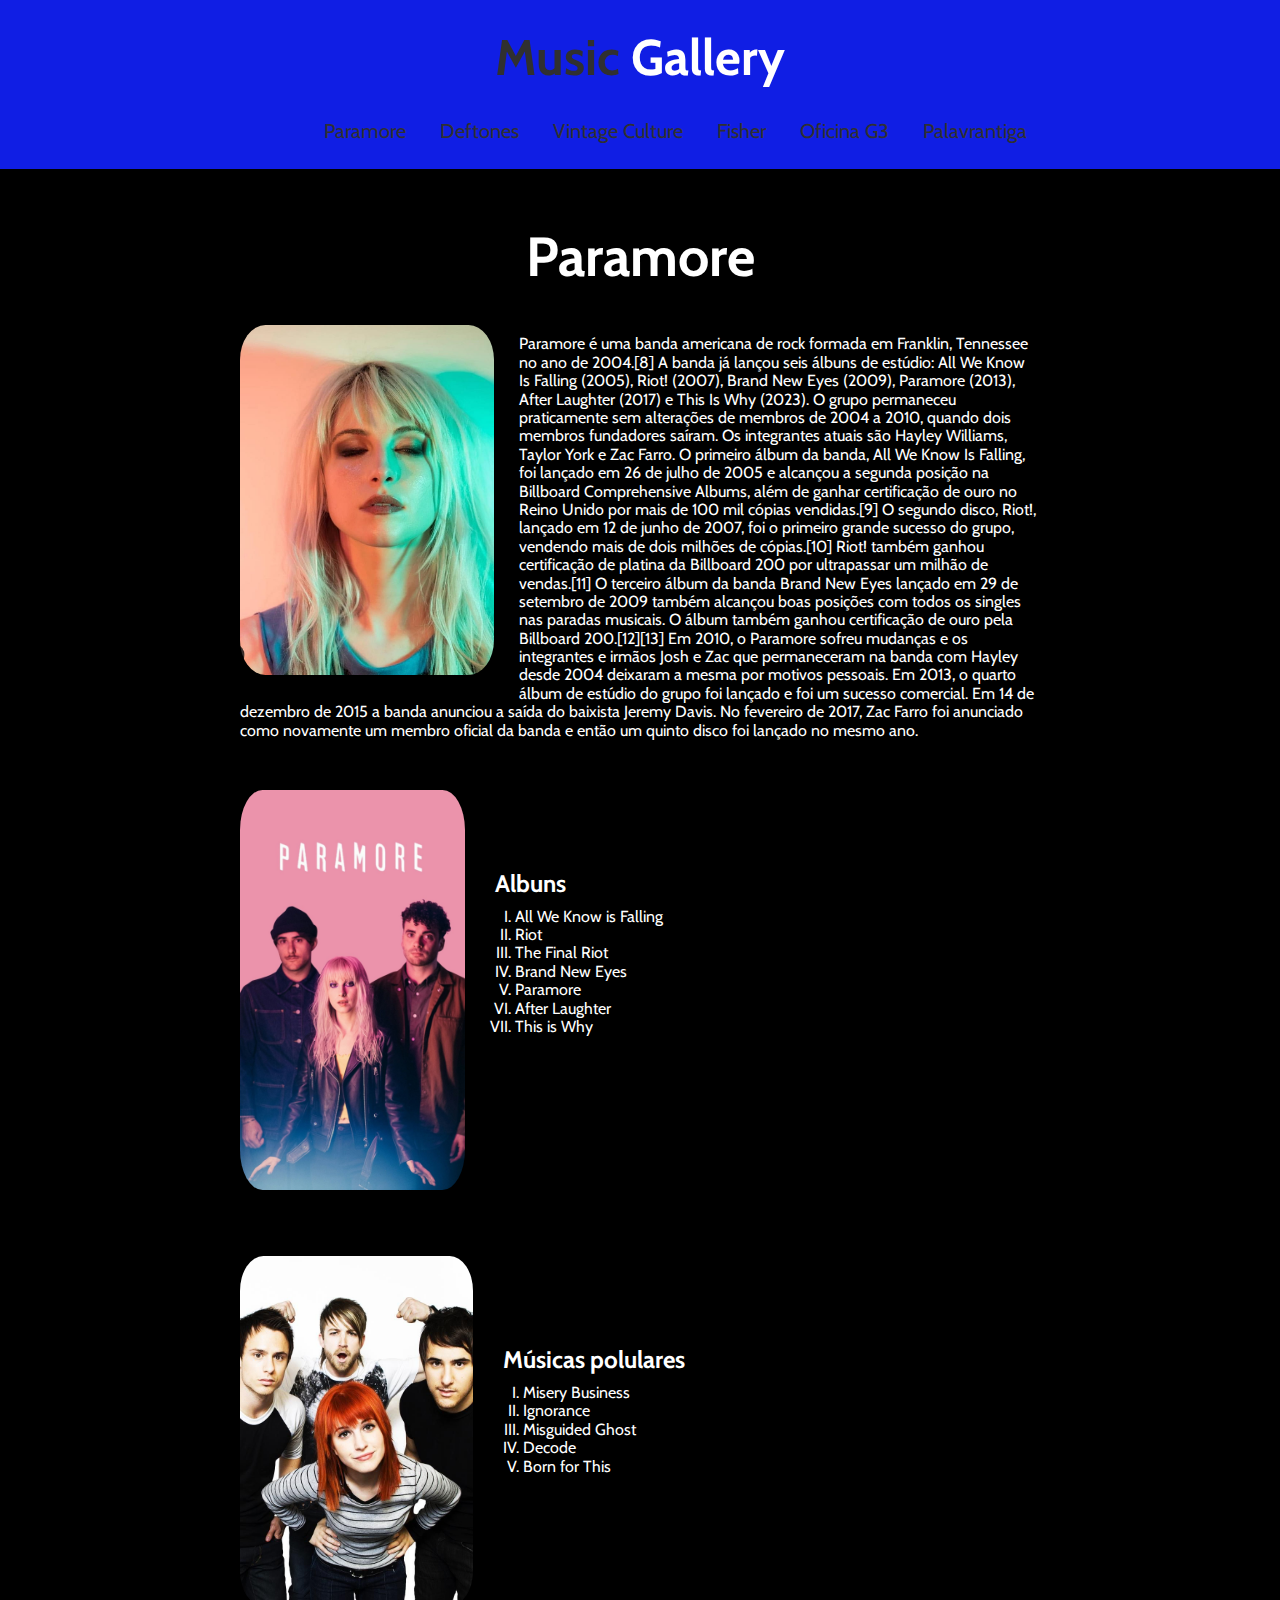
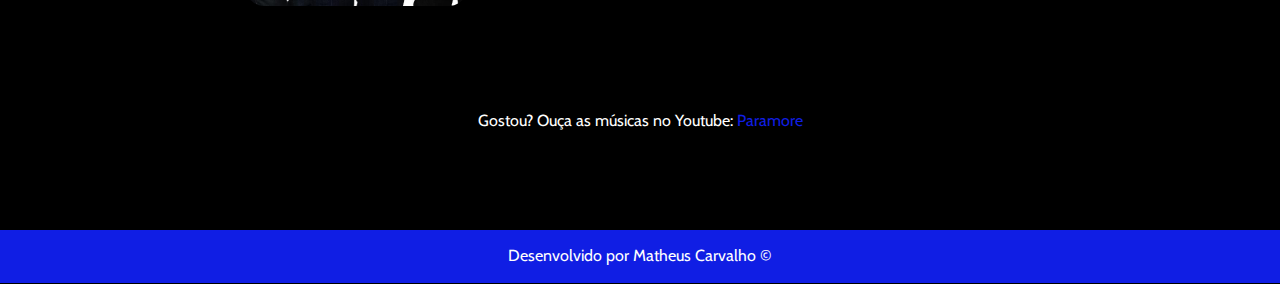
<file: index.html>
<!DOCTYPE html>
<html lang="pt-br">
<head>
    <meta charset="UTF-8">
    <meta http-equiv="X-UA-Compatible" content="IE=edge">
    <meta name="viewport" content="width=device-width, initial-scale=1.0">
    <title>Ultimate music</title>

    <link rel="stylesheet" href="/Css/estilo.css">
    <link rel="stylesheet" href="/Css/normalize.css">
</head>
<body>

    <header>

        <div class="cabecalho">
            <h1 id="logo">Music <span>Gallery</span></h1>

            <nav>
                <ul class="menu-bandas">
                    <li><a href="index.html">Paramore</a></li>
                    <li><a href="deftones.html">Deftones</a></li>
                    <li><a href="vintage.html">Vintage Culture</a></li>
                    <li><a href="fisher.html">Fisher</a></li>
                    <li><a href="oficina.html">Oficina G3</a></li>
                    <li><a href="palavrantiga.html">Palavrantiga</a></li>
                </ul>
            </nav>
        </div>

    </header>

    <main>

        

        <div class="informacao-banda">

            <section> 
                    <h1 class="titulo-banda">Paramore</h1>

                    <img class="apresentacao-paramore" src="Fotos/paramore_03.jpg" alt="fotoParamore">
            
                    <p class="texto-paramore">Paramore é uma banda americana de rock formada em Franklin, Tennessee no ano de 2004.[8] A banda já lançou seis álbuns de estúdio: All We Know Is Falling (2005), Riot! (2007), Brand New Eyes (2009), Paramore (2013), After Laughter (2017) e This Is Why (2023). O grupo permaneceu praticamente sem alterações de membros de 2004 a 2010, quando dois membros fundadores saíram. Os integrantes atuais são Hayley Williams, Taylor York e Zac Farro.
        
                    O primeiro álbum da banda, All We Know Is Falling, foi lançado em 26 de julho de 2005 e alcançou a segunda posição na Billboard Comprehensive Albums, além de ganhar certificação de ouro no Reino Unido por mais de 100 mil cópias vendidas.[9] O segundo disco, Riot!, lançado em 12 de junho de 2007, foi o primeiro grande sucesso do grupo, vendendo mais de dois milhões de cópias.[10] Riot! também ganhou certificação de platina da Billboard 200 por ultrapassar um milhão de vendas.[11]
                    
                    O terceiro álbum da banda Brand New Eyes lançado em 29 de setembro de 2009 também alcançou boas posições com todos os singles nas paradas musicais. O álbum também ganhou certificação de ouro pela Billboard 200.[12][13] Em 2010, o Paramore sofreu mudanças e os integrantes e irmãos Josh e Zac que permaneceram na banda com Hayley desde 2004 deixaram a mesma por motivos pessoais. Em 2013, o quarto álbum de estúdio do grupo foi lançado e foi um sucesso comercial. Em 14 de dezembro de 2015 a banda anunciou a saída do baixista Jeremy Davis. No fevereiro de 2017, Zac Farro foi anunciado como novamente um membro oficial da banda e então um quinto disco foi lançado no mesmo ano.</p>
            </section>

            <section class="album-paramore-section">

                    <img class="album-paramore-img" src="Fotos/paramore_01.jpg" alt="fotoParamore">

                    <h2 class="titulo-album-paramore">Albuns</h2>

                    <ul class="album-paramore-li">
                        <li>All We Know is Falling</li>
                        <li>Riot</li>
                        <li>The Final Riot</li>
                        <li>Brand New Eyes</li>
                        <li>Paramore</li>
                        <li>After Laughter</li>
                        <li>This is Why</li>
                    </ul>
            </section>

            <section class="musica-paramore-section">

                    <img class="musica-paramore-img" src="Fotos/paramore_02.jpg" alt="fotoParamore">

                    <h2 class="titulo-musica-paramore">Músicas polulares</h2>

                    <ul>
                        <li>Misery Business</li>
                        <li>Ignorance</li>
                        <li>Misguided Ghost</li>
                        <li>Decode</li>
                        <li>Born for This</li>
                    </ul>
            </section>

        </div>

        <p class="link-paramore">Gostou? Ouça as músicas no Youtube: <a href="https://www.youtube.com/@paramore" target="_blank">Paramore</a></p>

    </main>

    <footer>
        <p>Desenvolvido por Matheus Carvalho &copy;</p>
    </footer>


    
</body>
</html>
</file>
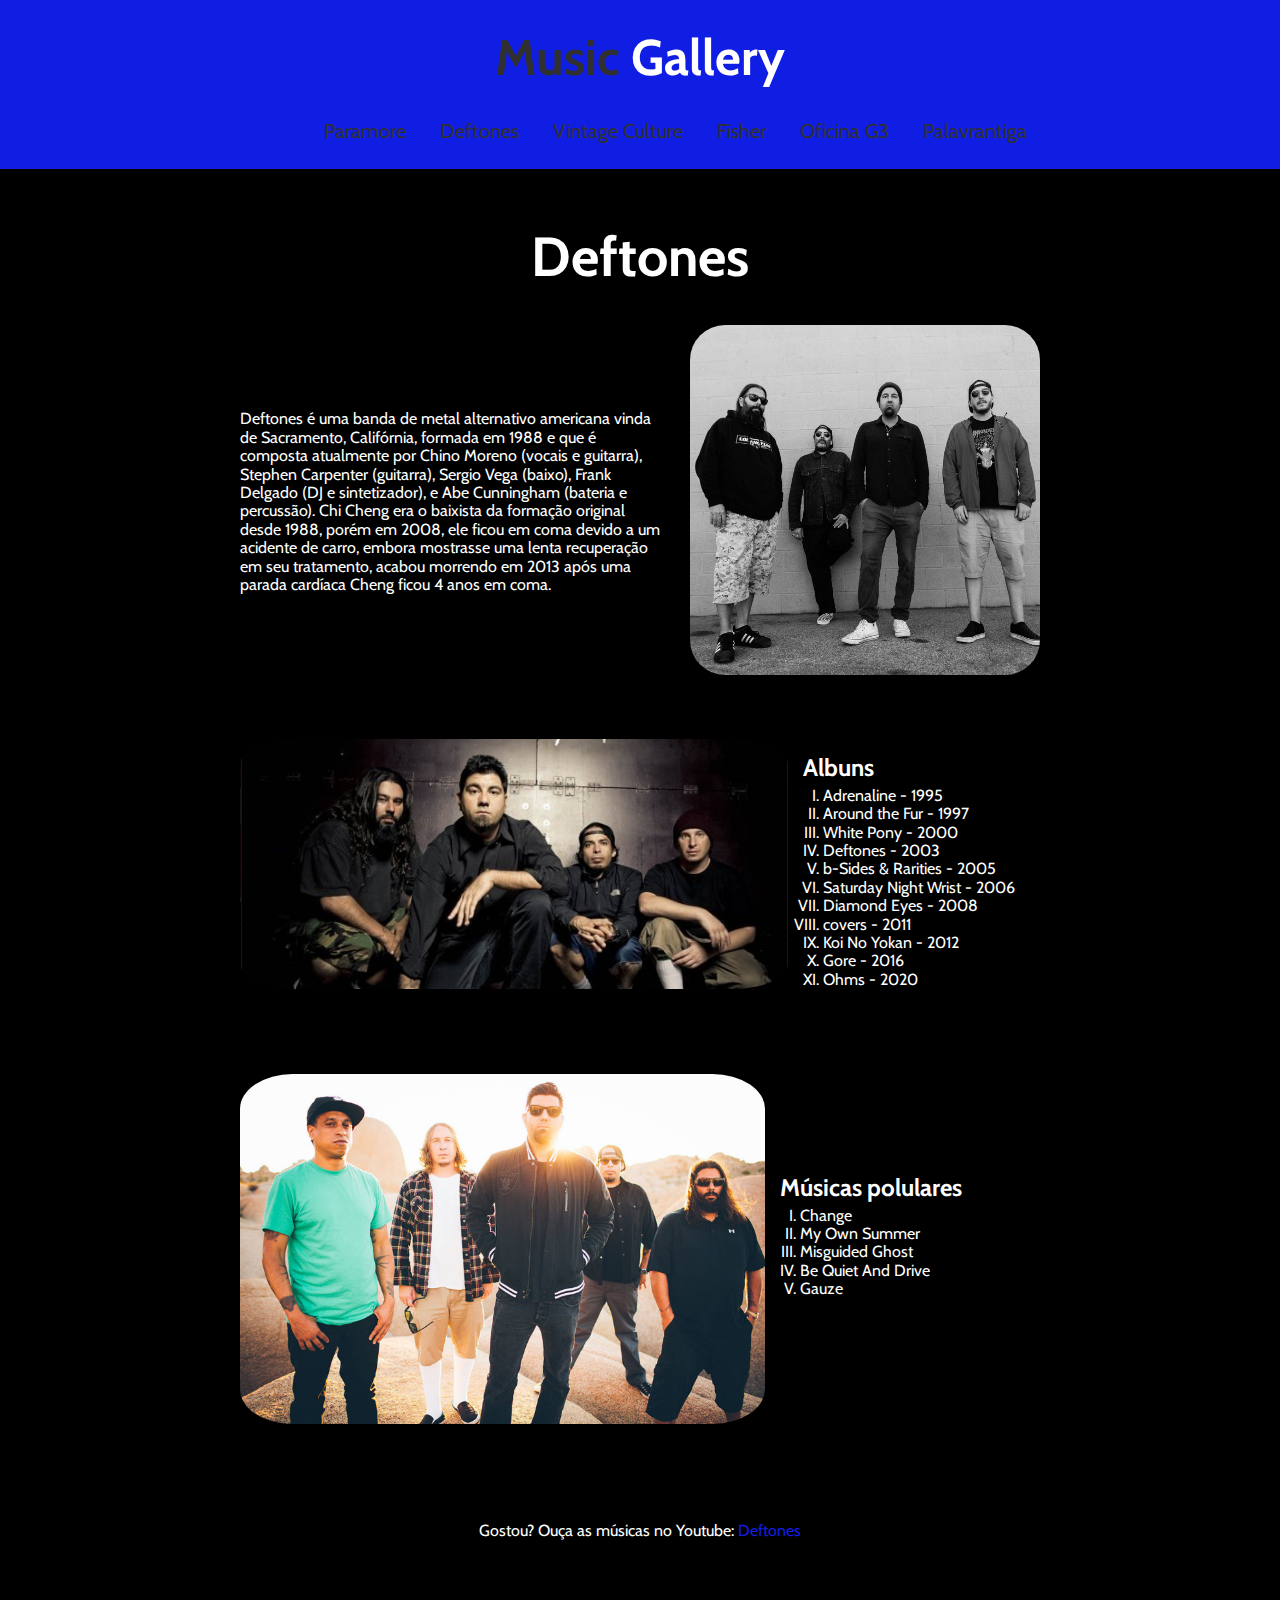
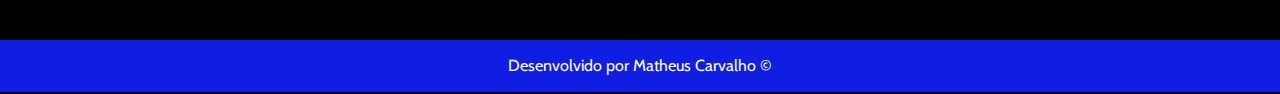
<file: deftones.html>
<!DOCTYPE html>
<html lang="pt-br">
<head>
    <meta charset="UTF-8">
    <meta http-equiv="X-UA-Compatible" content="IE=edge">
    <meta name="viewport" content="width=device-width, initial-scale=1.0">
    <title>Ultimate music</title>

    <link rel="stylesheet" href="/Css/estilo.css">
    <link rel="stylesheet" href="/Css/normalize.css">
</head>
<body>

    <header>

        <div class="cabecalho">
            <h1 id="logo">Music <span>Gallery</span></h1>

            <nav>
                <ul class="menu-bandas">
                    <li><a href="index.html">Paramore</a></li>
                    <li><a href="">Deftones</a></li>
                    <li><a href="vintage.html">Vintage Culture</a></li>
                    <li><a href="fisher.html">Fisher</a></li>
                    <li><a href="oficina.html">Oficina G3</a></li>
                    <li><a href="palavrantiga.html">Palavrantiga</a></li>
                </ul>
            </nav>
        </div>

    </header>

    <main>

        

        <div class="informacao-banda">

            <section> 
                    <h1 class="titulo-banda">Deftones</h1>

                    <img class="apresentacao-deftones" src="Fotos/deftones_01.jpg" alt="fotoDeftones">
            
                    <p class="texto-deftones">Deftones é uma banda de metal alternativo americana vinda de Sacramento, Califórnia, formada em 1988 e que é composta atualmente por Chino Moreno (vocais e guitarra), Stephen Carpenter (guitarra), Sergio Vega (baixo), Frank Delgado (DJ e sintetizador), e Abe Cunningham (bateria e percussão). Chi Cheng era o baixista da formação original desde 1988, porém em 2008, ele ficou em coma devido a um acidente de carro, embora mostrasse uma lenta recuperação em seu tratamento, acabou morrendo em 2013 após uma parada cardíaca Cheng ficou 4 anos em coma.</p>
            </section>

            <section class="album-deftones-section">

                    <img class="album-deftones-img" src="Fotos/deftones_03.png" alt="fotoDeftones">

                    <h2 class="titulo-album-deftones">Albuns</h2>

                    <ul class="album-deftones-li">
                        <li>Adrenaline - 1995</li>
                        <li>Around the Fur - 1997</li>
                        <li>White Pony - 2000</li>
                        <li>Deftones - 2003</li>
                        <li>b-Sides & Rarities - 2005</li>
                        <li>Saturday Night Wrist - 2006</li>
                        <li>Diamond Eyes - 2008</li>
                        <li>covers - 2011</li>
                        <li>Koi No Yokan - 2012</li>
                        <li>Gore - 2016</li>
                        <li>Ohms - 2020</li>
                    </ul>
            </section>

            <section class="musica-deftones-section">

                    <img class="musica-deftones-img" src="Fotos/deftones_02.jpg" alt="fotoDeftones">

                    <h2 class="titulo-musica-deftones">Músicas polulares</h2>

                    <ul>
                        <li>Change</li>
                        <li>My Own Summer</li>
                        <li>Misguided Ghost</li>
                        <li>Be Quiet And Drive</li>
                        <li>Gauze</li>
                    </ul>
            </section>

        </div>

        <p class="link-deftones">Gostou? Ouça as músicas no Youtube: <a href="https://www.youtube.com/channel/UCQDsiRE--IQe5ycCLeetIxQ" target="_blank">Deftones</a></p>

    </main>

    <footer>
        <p>Desenvolvido por Matheus Carvalho &copy;</p>
    </footer>


    
</body>
</html>
</file>
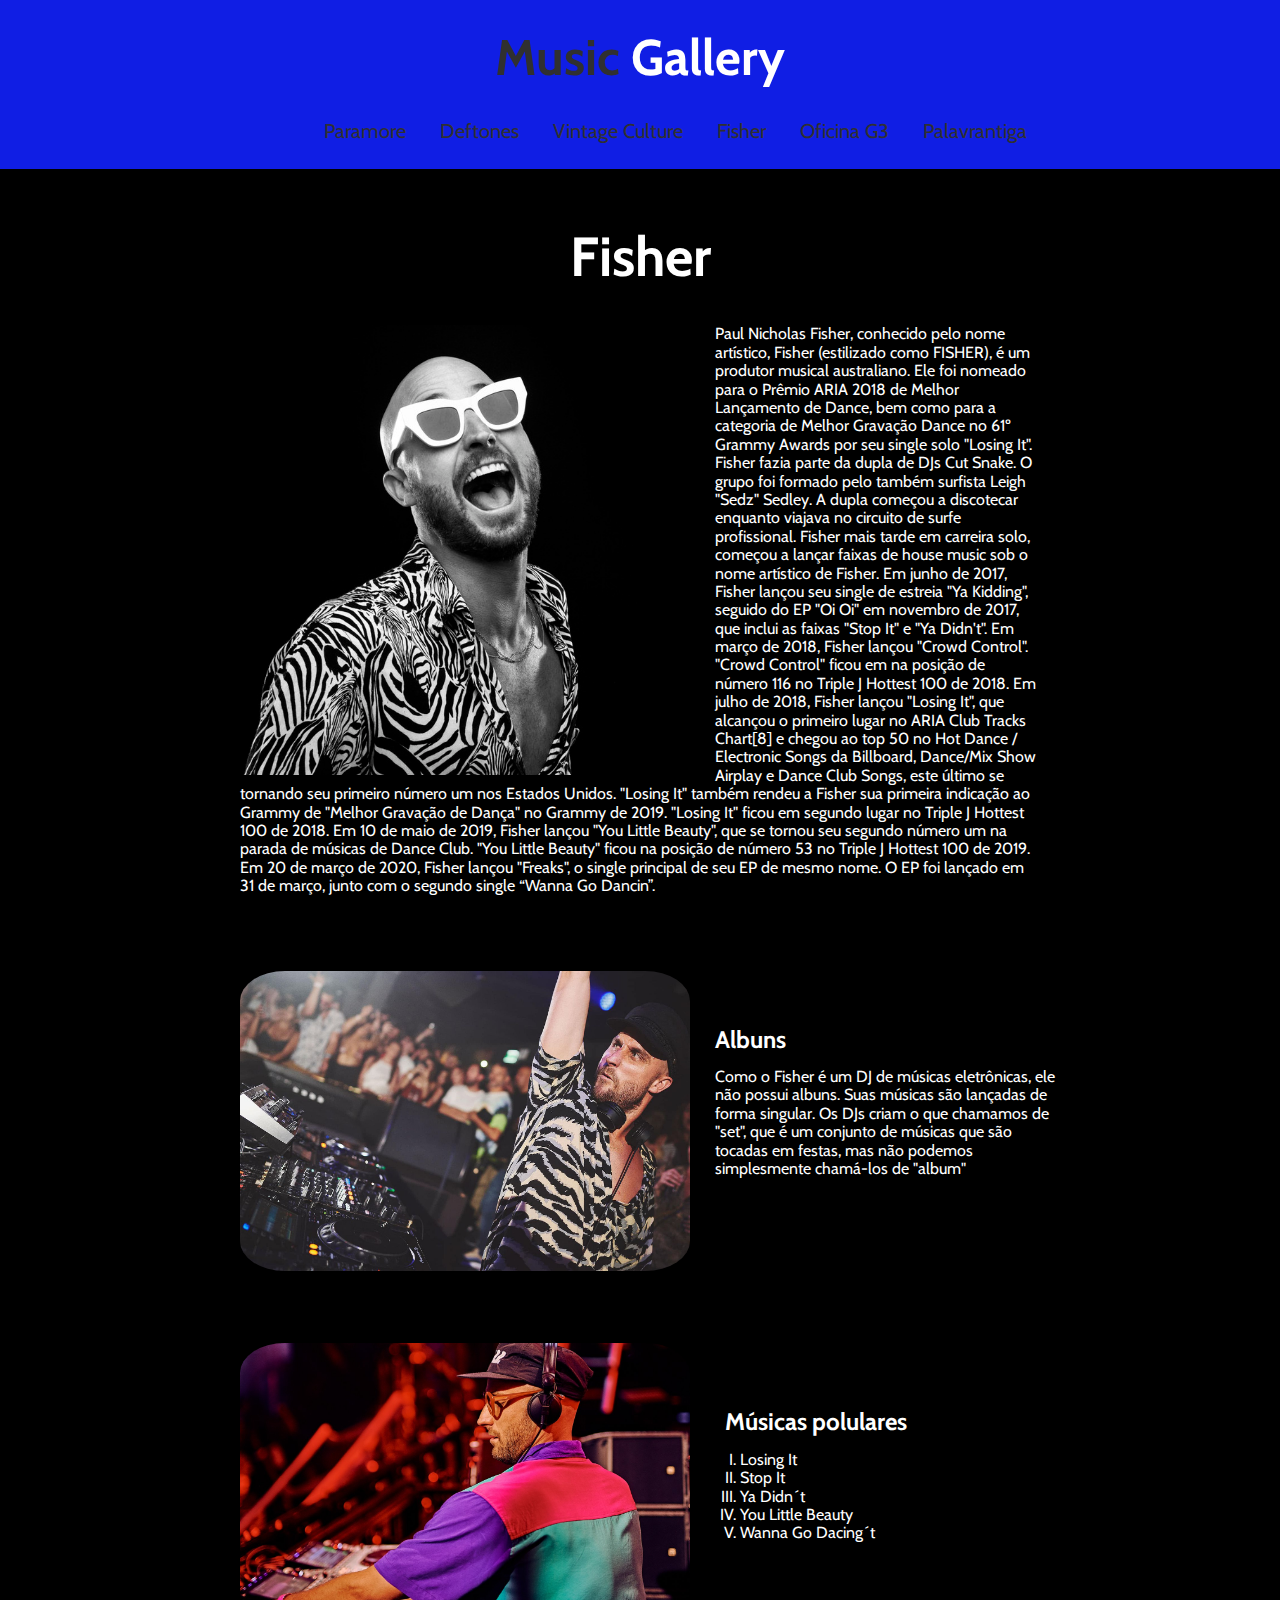
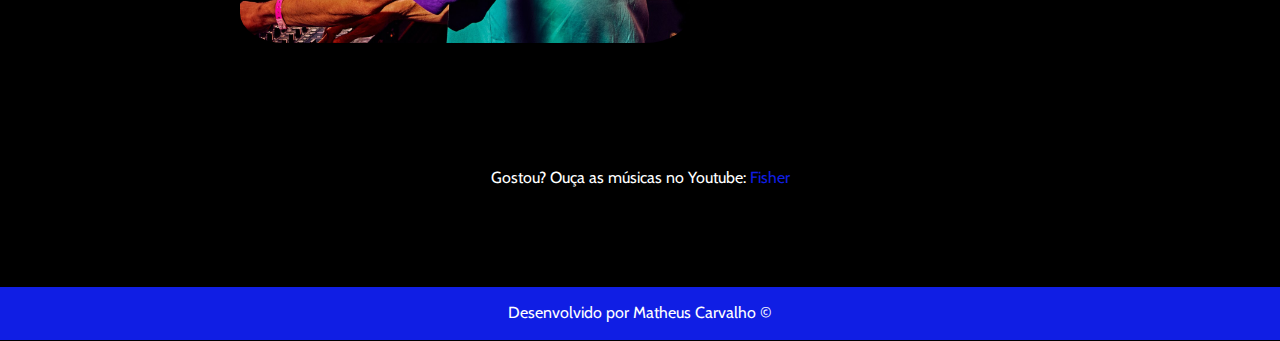
<file: fisher.html>
<!DOCTYPE html>
<html lang="pt-br">
<head>
    <meta charset="UTF-8">
    <meta http-equiv="X-UA-Compatible" content="IE=edge">
    <meta name="viewport" content="width=device-width, initial-scale=1.0">
    <title>Ultimate music</title>

    <link rel="stylesheet" href="/Css/estilo.css">
    <link rel="stylesheet" href="/Css/normalize.css">
</head>
<body>

    <header>

        <div class="cabecalho">
            <h1 id="logo">Music <span>Gallery</span></h1>

            <nav>
                <ul class="menu-bandas">
                    <li><a href="index.html">Paramore</a></li>
                    <li><a href="deftones.html">Deftones</a></li>
                    <li><a href="vintage.html">Vintage Culture</a></li>
                    <li><a href="">Fisher</a></li>
                    <li><a href="oficina.html">Oficina G3</a></li>
                    <li><a href="palavrantiga.html">Palavrantiga</a></li>
                </ul>
            </nav>
        </div>

    </header>

    <main>

        

        <div class="informacao-banda">

            <section> 
                    <h1 class="titulo-banda">Fisher</h1>

                    <img class="apresentacao-fisher" src="Fotos/fisher_02.jpg" alt="fotoFisher">
            
                    <p class="texto-fisher">Paul Nicholas Fisher, conhecido pelo nome artístico, Fisher (estilizado como FISHER), é um produtor musical australiano. Ele foi nomeado para o Prêmio ARIA 2018 de Melhor Lançamento de Dance, bem como para a categoria de Melhor Gravação Dance no 61º Grammy Awards por seu single solo "Losing It".
                    
                    Fisher fazia parte da dupla de DJs Cut Snake. O grupo foi formado pelo também surfista Leigh "Sedz" Sedley. A dupla começou a discotecar enquanto viajava no circuito de surfe profissional.

                    Fisher mais tarde em carreira solo, começou a lançar faixas de house music sob o nome artístico de Fisher. Em junho de 2017, Fisher lançou seu single de estreia "Ya Kidding", seguido do EP "Oi Oi" em novembro de 2017, que inclui as faixas "Stop It" e "Ya Didn't".

                    Em março de 2018, Fisher lançou "Crowd Control". "Crowd Control" ficou em na posição de número 116 no Triple J Hottest 100 de 2018.

                    Em julho de 2018, Fisher lançou "Losing It", que alcançou o primeiro lugar no ARIA Club Tracks Chart[8] e chegou ao top 50 no Hot Dance / Electronic Songs da Billboard, Dance/Mix Show Airplay e Dance Club Songs, este último se tornando seu primeiro número um nos Estados Unidos. "Losing It" também rendeu a Fisher sua primeira indicação ao Grammy de "Melhor Gravação de Dança" no Grammy de 2019. "Losing It" ficou em segundo lugar no Triple J Hottest 100 de 2018.

                    Em 10 de maio de 2019, Fisher lançou "You Little Beauty", que se tornou seu segundo número um na parada de músicas de Dance Club. "You Little Beauty" ficou na posição de número 53 no Triple J Hottest 100 de 2019.

                    Em 20 de março de 2020, Fisher lançou "Freaks", o single principal de seu EP de mesmo nome. O EP foi lançado em 31 de março, junto com o segundo single “Wanna Go Dancin”.
                    </p>
            </section>

            <section class="album-fisher-section">

                    <img class="album-fisher-img" src="Fotos/fisher_01.jpg" alt="fotoFisher">

                    <h2 class="titulo-album-fisher">Albuns</h2>

                    <p class="texto-album-fisher">Como o Fisher é um DJ de músicas eletrônicas, ele não possui albuns. Suas músicas são lançadas de forma singular. Os DJs criam o que chamamos de "set", que é um conjunto de músicas que são tocadas em festas, mas não podemos simplesmente chamá-los de "album"</p>
            </section>

            <section class="musica-fisher-section">

                    <img class="musica-fisher-img" src="Fotos/fisher_03.jpg" alt="fotoFisher">

                    <h2 class="titulo-musica-fisher">Músicas polulares</h2>

                    <ul>
                        <li>Losing It</li>
                        <li>Stop It</li>
                        <li>Ya Didn´t</li>
                        <li>You Little Beauty</li>
                        <li>Wanna Go Dacing´t</li>
                    </ul>
            </section>

        </div>

        <p class="link-fisher">Gostou? Ouça as músicas no Youtube: <a href="https://www.youtube.com/channel/UCnr1-8gbgQ7YFd8twlBDhhg" target="_blank">Fisher</a></p>

    </main>

    <footer>
        <p>Desenvolvido por Matheus Carvalho &copy;</p>
    </footer>


    
</body>
</html>
</file>
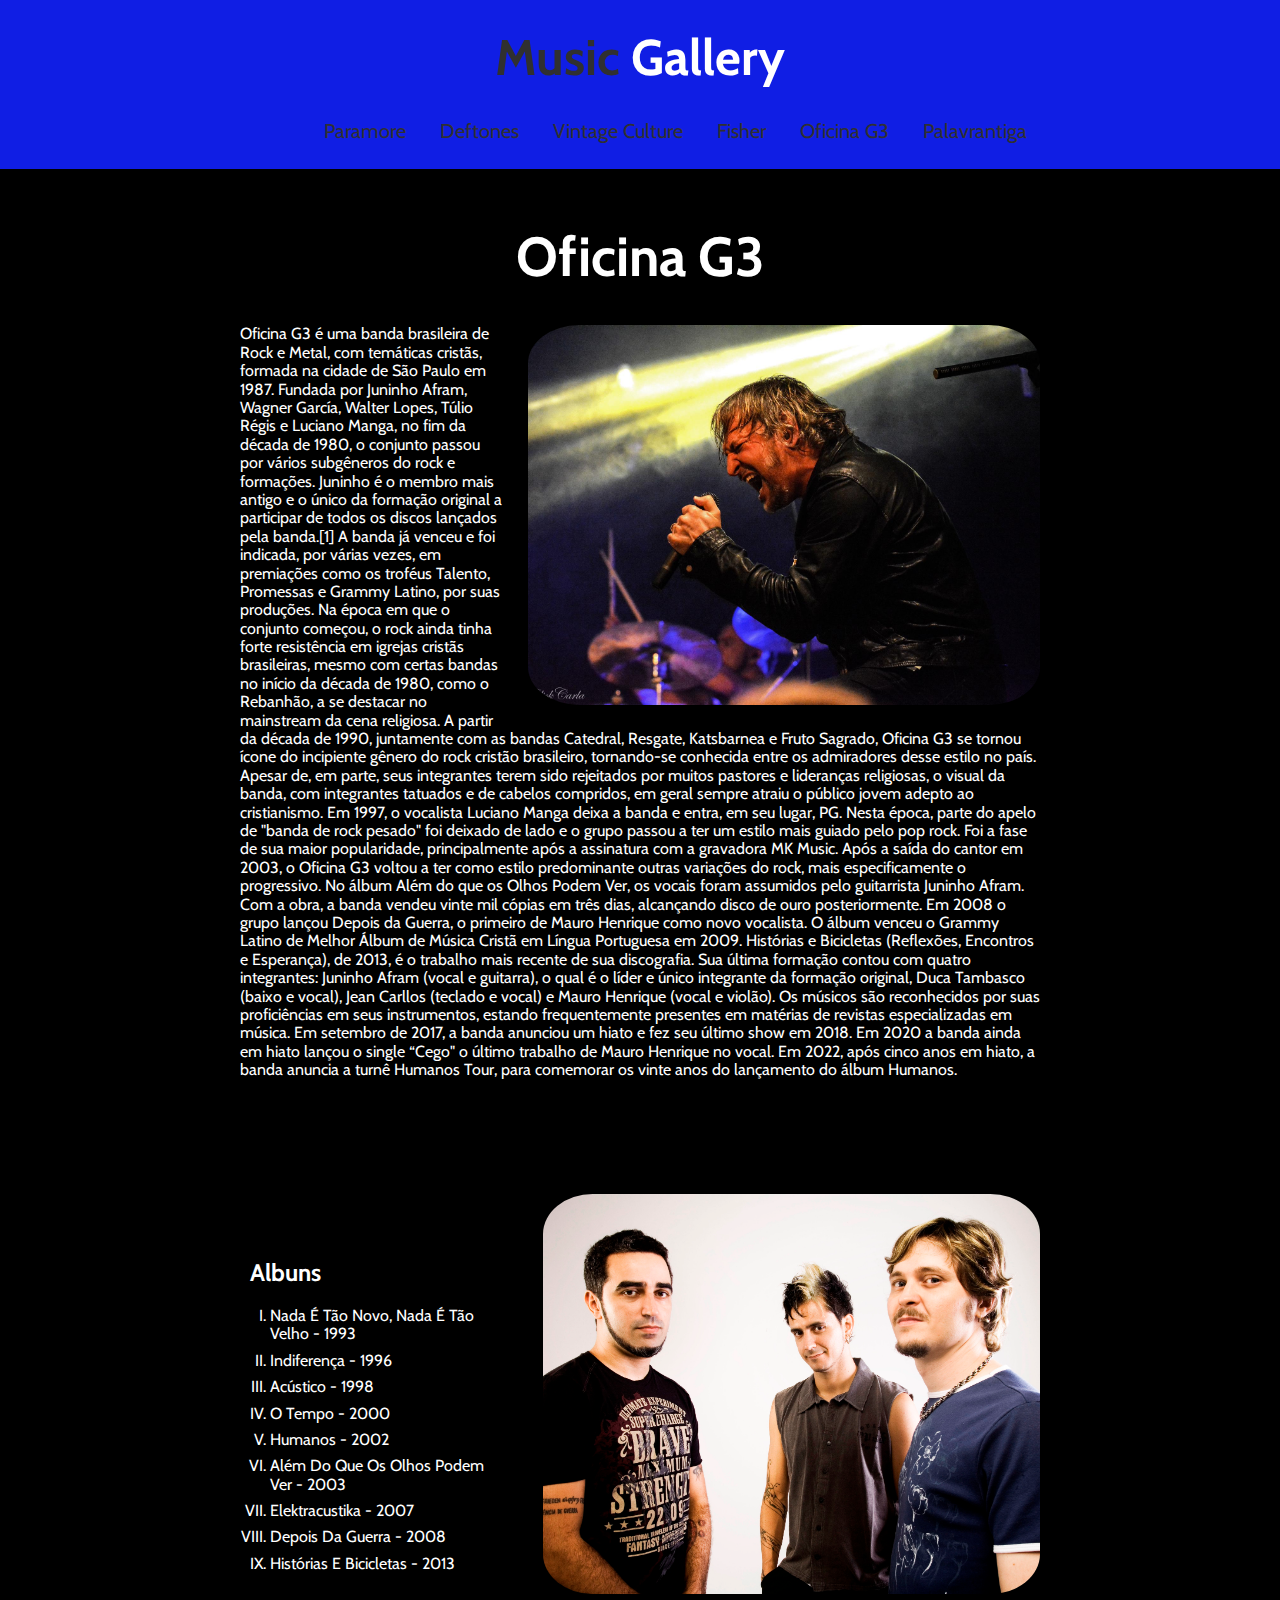
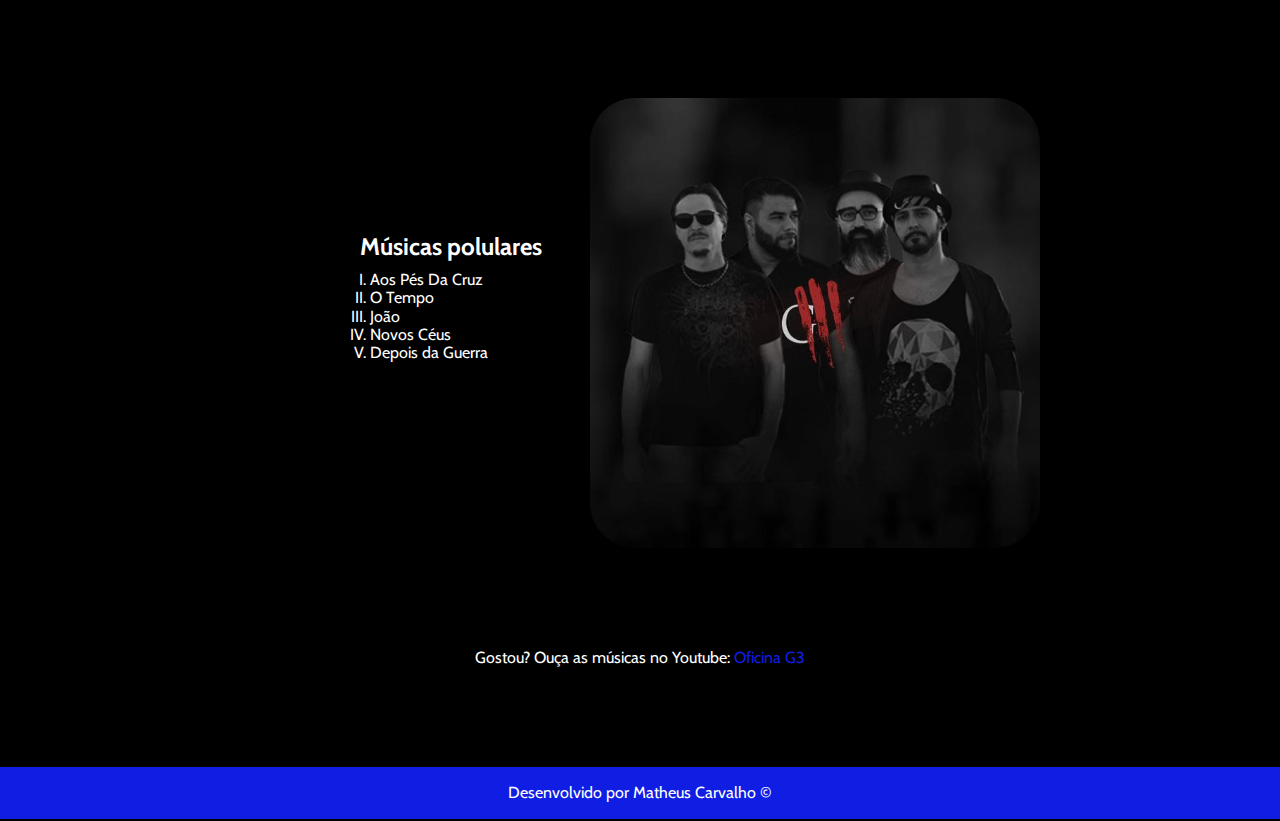
<file: oficina.html>
<!DOCTYPE html>
<html lang="pt-br">
<head>
    <meta charset="UTF-8">
    <meta http-equiv="X-UA-Compatible" content="IE=edge">
    <meta name="viewport" content="width=device-width, initial-scale=1.0">
    <title>Ultimate music</title>

    <link rel="stylesheet" href="/Css/estilo.css">
    <link rel="stylesheet" href="/Css/normalize.css">
</head>
<body>

    <header>

        <div class="cabecalho">
            <h1 id="logo">Music <span>Gallery</span></h1>

            <nav>
                <ul class="menu-bandas">
                    <li><a href="index.html">Paramore</a></li>
                    <li><a href="deftones.html">Deftones</a></li>
                    <li><a href="vintage.html">Vintage Culture</a></li>
                    <li><a href="fisher.html">Fisher</a></li>
                    <li><a href="">Oficina G3</a></li>
                    <li><a href="palavrantiga.html">Palavrantiga</a></li>
                </ul>
            </nav>
        </div>

    </header>

    <main>

        

        <div class="informacao-banda">

            <section> 
                    <h1 class="titulo-banda">Oficina G3</h1>

                    <img class="apresentacao-oficina" src="Fotos/oficina_03.jpg" alt="fotoOficina">
            
                    <p class="texto-oficina">Oficina G3 é uma banda brasileira de Rock e Metal, com temáticas cristãs, formada na cidade de São Paulo em 1987. Fundada por Juninho Afram, Wagner García, Walter Lopes, Túlio Régis e Luciano Manga, no fim da década de 1980, o conjunto passou por vários subgêneros do rock e formações. Juninho é o membro mais antigo e o único da formação original a participar de todos os discos lançados pela banda.[1] A banda já venceu e foi indicada, por várias vezes, em premiações como os troféus Talento, Promessas e Grammy Latino, por suas produções.

                    Na época em que o conjunto começou, o rock ainda tinha forte resistência em igrejas cristãs brasileiras, mesmo com certas bandas no início da década de 1980, como o Rebanhão, a se destacar no mainstream da cena religiosa. A partir da década de 1990, juntamente com as bandas Catedral, Resgate, Katsbarnea e Fruto Sagrado, Oficina G3 se tornou ícone do incipiente gênero do rock cristão brasileiro, tornando-se conhecida entre os admiradores desse estilo no país. Apesar de, em parte, seus integrantes terem sido rejeitados por muitos pastores e lideranças religiosas, o visual da banda, com integrantes tatuados e de cabelos compridos, em geral sempre atraiu o público jovem adepto ao cristianismo.
                        
                    Em 1997, o vocalista Luciano Manga deixa a banda e entra, em seu lugar, PG. Nesta época, parte do apelo de "banda de rock pesado" foi deixado de lado e o grupo passou a ter um estilo mais guiado pelo pop rock. Foi a fase de sua maior popularidade, principalmente após a assinatura com a gravadora MK Music. Após a saída do cantor em 2003, o Oficina G3 voltou a ter como estilo predominante outras variações do rock, mais especificamente o progressivo. No álbum Além do que os Olhos Podem Ver, os vocais foram assumidos pelo guitarrista Juninho Afram. Com a obra, a banda vendeu vinte mil cópias em três dias, alcançando disco de ouro posteriormente. Em 2008 o grupo lançou Depois da Guerra, o primeiro de Mauro Henrique como novo vocalista. O álbum venceu o Grammy Latino de Melhor Álbum de Música Cristã em Língua Portuguesa em 2009. Histórias e Bicicletas (Reflexões, Encontros e Esperança), de 2013, é o trabalho mais recente de sua discografia.
                        
                    Sua última formação contou com quatro integrantes: Juninho Afram (vocal e guitarra), o qual é o líder e único integrante da formação original, Duca Tambasco (baixo e vocal), Jean Carllos (teclado e vocal) e Mauro Henrique (vocal e violão). Os músicos são reconhecidos por suas proficiências em seus instrumentos, estando frequentemente presentes em matérias de revistas especializadas em música. Em setembro de 2017, a banda anunciou um hiato e fez seu último show em 2018.
                        
                    Em 2020 a banda ainda em hiato lançou o single “Cego" o último trabalho de Mauro Henrique no vocal.
                        
                    Em 2022, após cinco anos em hiato, a banda anuncia a turnê Humanos Tour, para comemorar os vinte anos do lançamento do álbum Humanos.</p>
            </section>

            <section class="album-oficina-section">

                    <img class="album-oficina-img" src="Fotos/oficina_02.jpg" alt="fotoOficina">

                    <h2 class="titulo-album-oficina">Albuns</h2>

                    <ul class="album-oficina-li">
                        <li>Nada É Tão Novo, Nada É Tão Velho - 1993</li>
                        <li>Indiferença - 1996</li>
                        <li>Acústico - 1998</li>
                        <li>O Tempo - 2000</li>
                        <li>Humanos - 2002</li>
                        <li>Além Do Que Os Olhos Podem Ver - 2003</li>
                        <li>Elektracustika - 2007</li>
                        <li>Depois Da Guerra - 2008</li>
                        <li>Histórias E Bicicletas - 2013</li>
                    </ul>
            </section>

            <section class="musica-oficina-section">

                    <img class="musica-oficina-img" src="Fotos/oficina_01.jpg" alt="fotoOficina">

                    <h2 class="titulo-musica-oficina">Músicas polulares</h2>

                    <ul>
                        <li>Aos Pés Da Cruz</li>
                        <li>O Tempo</li>
                        <li>João</li>
                        <li>Novos Céus</li>
                        <li>Depois da Guerra</li>
                    </ul>
            </section>

        </div>

        <p class="link-oficina">Gostou? Ouça as músicas no Youtube: <a href="https://www.youtube.com/@oficinag3" target="_blank">Oficina G3</a></p>

    </main>

    <footer>
        <p>Desenvolvido por Matheus Carvalho &copy;</p>
    </footer>


    
</body>
</html>
</file>
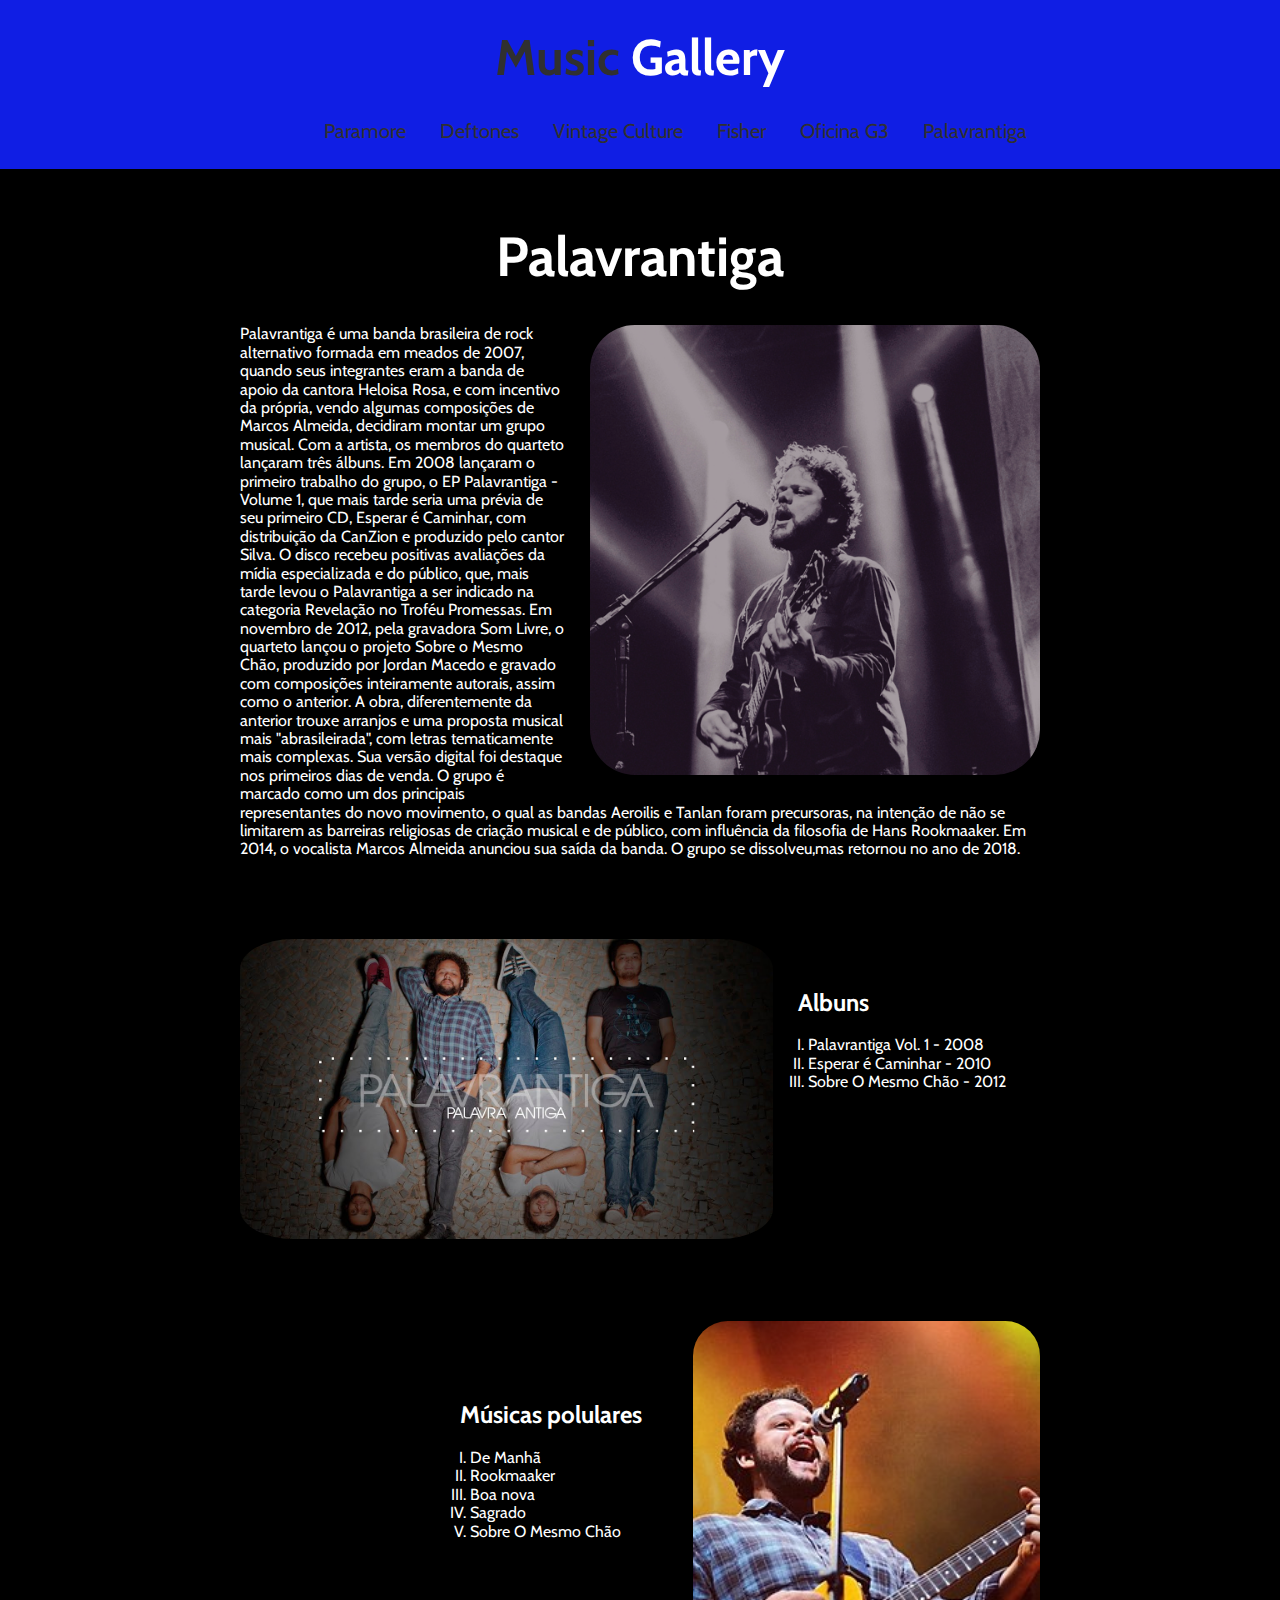
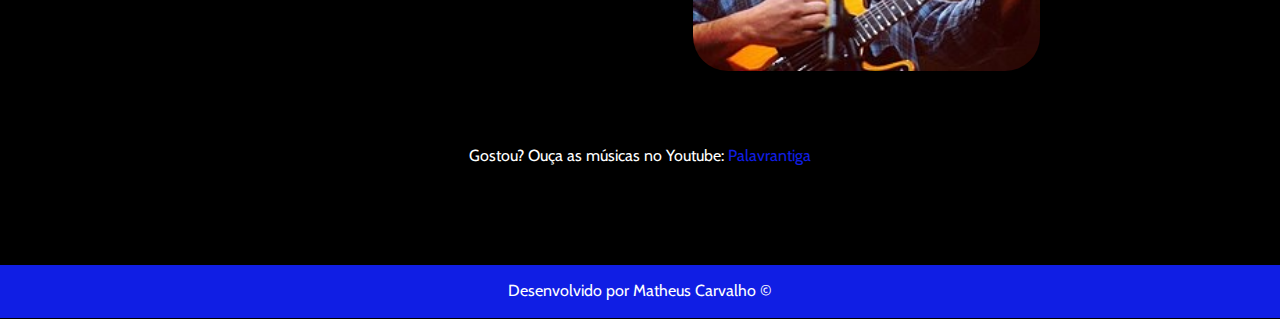
<file: palavrantiga.html>
<!DOCTYPE html>
<html lang="pt-br">
<head>
    <meta charset="UTF-8">
    <meta http-equiv="X-UA-Compatible" content="IE=edge">
    <meta name="viewport" content="width=device-width, initial-scale=1.0">
    <title>Ultimate music</title>

    <link rel="stylesheet" href="/Css/estilo.css">
    <link rel="stylesheet" href="/Css/normalize.css">
</head>
<body>

    <header>

        <div class="cabecalho">
            <h1 id="logo">Music <span>Gallery</span></h1>

            <nav>
                <ul class="menu-bandas">
                    <li><a href="index.html">Paramore</a></li>
                    <li><a href="deftones.html">Deftones</a></li>
                    <li><a href="vintage.html">Vintage Culture</a></li>
                    <li><a href="fisher.html">Fisher</a></li>
                    <li><a href="oficina.html">Oficina G3</a></li>
                    <li><a href="">Palavrantiga</a></li>
                </ul>
            </nav>
        </div>

    </header>

    <main>

        

        <div class="informacao-banda">

            <section> 
                    <h1 class="titulo-banda">Palavrantiga</h1>

                    <img class="apresentacao-palavra" src="Fotos/palavra_03.jpg" alt="fotoPalavrantiga">
            
                    <p class="texto-palavra">Palavrantiga é uma banda brasileira de rock alternativo formada em meados de 2007, quando seus integrantes eram a banda de apoio da cantora Heloisa Rosa, e com incentivo da própria, vendo algumas composições de Marcos Almeida, decidiram montar um grupo musical. Com a artista, os membros do quarteto lançaram três álbuns. Em 2008 lançaram o primeiro trabalho do grupo, o EP Palavrantiga - Volume 1, que mais tarde seria uma prévia de seu primeiro CD, Esperar é Caminhar, com distribuição da CanZion e produzido pelo cantor Silva. O disco recebeu positivas avaliações da mídia especializada e do público, que, mais tarde levou o Palavrantiga a ser indicado na categoria Revelação no Troféu Promessas.

                    Em novembro de 2012, pela gravadora Som Livre, o quarteto lançou o projeto Sobre o Mesmo Chão, produzido por Jordan Macedo e gravado com composições inteiramente autorais, assim como o anterior. A obra, diferentemente da anterior trouxe arranjos e uma proposta musical mais "abrasileirada", com letras tematicamente mais complexas. Sua versão digital foi destaque nos primeiros dias de venda.
                        
                    O grupo é marcado como um dos principais representantes do novo movimento, o qual as bandas Aeroilis e Tanlan foram precursoras, na intenção de não se limitarem as barreiras religiosas de criação musical e de público, com influência da filosofia de Hans Rookmaaker. Em 2014, o vocalista Marcos Almeida anunciou sua saída da banda. O grupo se dissolveu,mas retornou no ano de 2018. </p>
            </section>

            <section class="album-palavra-section">

                    <img class="album-palavra-img" src="Fotos/palavra_02.jpg" alt="fotoPalavrantiga">

                    <h2 class="titulo-album-palavra">Albuns</h2>

                    <ul class="album-palavra-li">
                        <li>Palavrantiga Vol. 1 - 2008</li>
                        <li>Esperar é Caminhar - 2010</li>
                        <li>Sobre O Mesmo Chão - 2012</li>
                    </ul>
            </section>

            <section class="musica-palavra-section">

                    <img class="musica-palavra-img" src="Fotos/palavra_01.jpg" alt="fotoPalavrantiga">

                    <h2 class="titulo-musica-palavra">Músicas polulares</h2>

                    <ul>
                        <li>De Manhã</li>
                        <li>Rookmaaker</li>
                        <li>Boa nova</li>
                        <li>Sagrado</li>
                        <li>Sobre O Mesmo Chão</li>
                    </ul>
            </section>

        </div>

        <p class="link-palavra">Gostou? Ouça as músicas no Youtube: <a href="https://www.youtube.com/@palavrantiga" target="_blank">Palavrantiga</a></p>

    </main>

    <footer>
        <p>Desenvolvido por Matheus Carvalho &copy;</p>
    </footer>


    
</body>
</html>
</file>
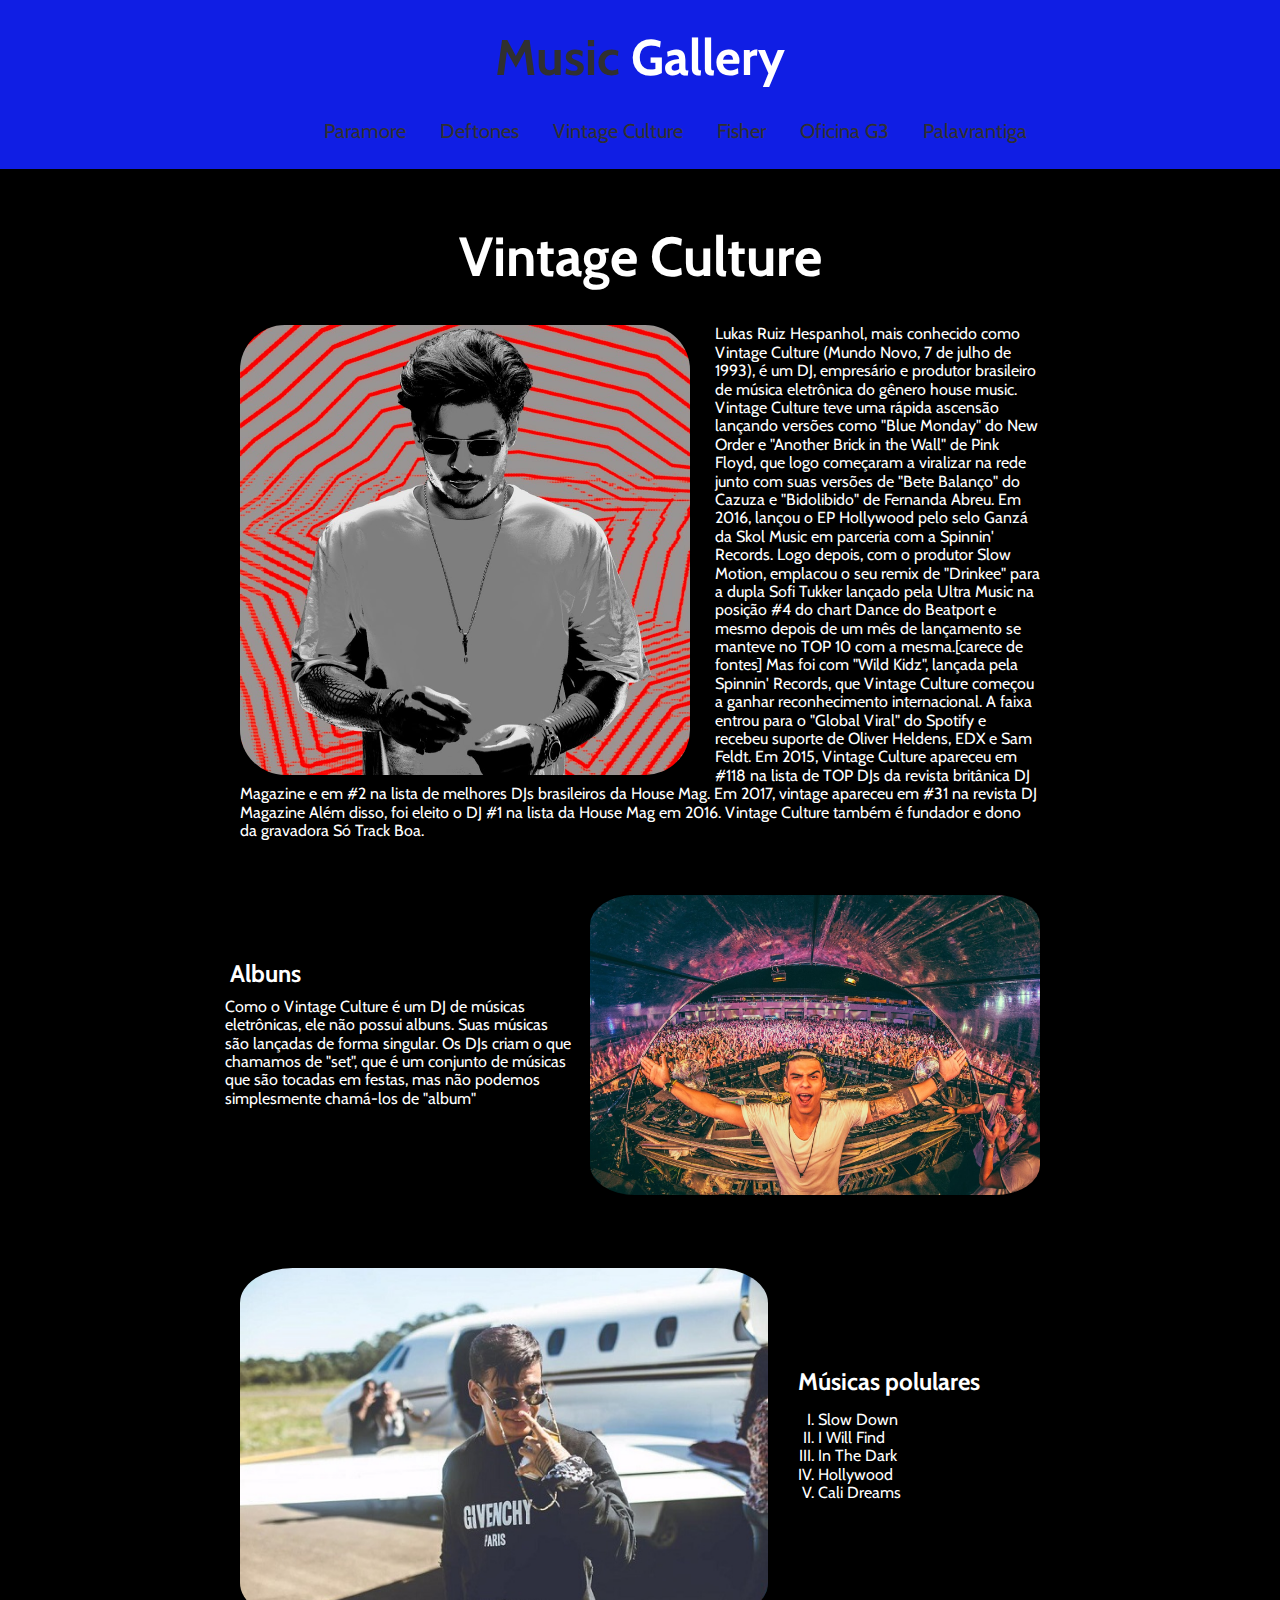
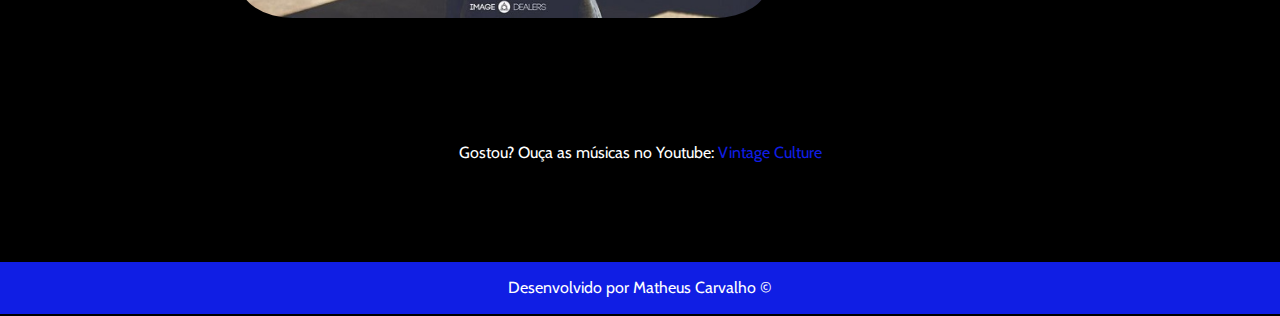
<file: vintage.html>
<!DOCTYPE html>
<html lang="pt-br">
<head>
    <meta charset="UTF-8">
    <meta http-equiv="X-UA-Compatible" content="IE=edge">
    <meta name="viewport" content="width=device-width, initial-scale=1.0">
    <title>Ultimate music</title>

    <link rel="stylesheet" href="/Css/estilo.css">
    <link rel="stylesheet" href="/Css/normalize.css">
</head>
<body>

    <header>

        <div class="cabecalho">
            <h1 id="logo">Music <span>Gallery</span></h1>

            <nav>
                <ul class="menu-bandas">
                    <li><a href="index.html">Paramore</a></li>
                    <li><a href="deftones.html">Deftones</a></li>
                    <li><a href="">Vintage Culture</a></li>
                    <li><a href="fisher.html">Fisher</a></li>
                    <li><a href="oficina.html">Oficina G3</a></li>
                    <li><a href="palavrantiga.html">Palavrantiga</a></li>
                </ul>
            </nav>
        </div>

    </header>

    <main>

        

        <div class="informacao-banda">

            <section> 
                    <h1 class="titulo-banda">Vintage Culture</h1>

                    <img class="apresentacao-vintage" src="Fotos/vintage_01.jpg" alt="fotoVintageCulture">
            
                    <p class="texto-vintage">Lukas Ruiz Hespanhol, mais conhecido como Vintage Culture (Mundo Novo, 7 de julho de 1993), é um DJ, empresário e produtor brasileiro de música eletrônica do gênero house music. Vintage Culture teve uma rápida ascensão lançando versões como "Blue Monday" do New Order e "Another Brick in the Wall" de Pink Floyd, que logo começaram a viralizar na rede junto com suas versões de "Bete Balanço" do Cazuza e "Bidolibido" de Fernanda Abreu.

                        Em 2016, lançou o EP Hollywood pelo selo Ganzá da Skol Music em parceria com a Spinnin' Records. Logo depois, com o produtor Slow Motion, emplacou o seu remix de "Drinkee" para a dupla Sofi Tukker lançado pela Ultra Music na posição #4 do chart Dance do Beatport e mesmo depois de um mês de lançamento se manteve no TOP 10 com a mesma.[carece de fontes] Mas foi com "Wild Kidz", lançada pela Spinnin' Records, que Vintage Culture começou a ganhar reconhecimento internacional. A faixa entrou para o "Global Viral" do Spotify e recebeu suporte de Oliver Heldens, EDX e Sam Feldt.
                        
                        Em 2015, Vintage Culture apareceu em #118 na lista de TOP DJs da revista britânica DJ Magazine e em #2 na lista de melhores DJs brasileiros da House Mag. Em 2017, vintage apareceu em #31 na revista DJ Magazine Além disso, foi eleito o DJ #1 na lista da House Mag em 2016.
                        
                        Vintage Culture também é fundador e dono da gravadora Só Track Boa.</p>
            </section>

            <section class="album-vintage-section">

                    <img class="album-vintage-img" src="Fotos/vintage_02.jpg" alt="fotoVintageCulture">

                    <h2 class="titulo-album-vintage">Albuns</h2>

                    <p class="texto-album-vintage">Como o Vintage Culture é um DJ de músicas eletrônicas, ele não possui albuns. Suas músicas são lançadas de forma singular. Os DJs criam o que chamamos de "set", que é um conjunto de músicas que são tocadas em festas, mas não podemos simplesmente chamá-los de "album"</p>
            </section>

            <section class="musica-vintage-section">

                    <img class="musica-vintage-img" src="Fotos/vintage_03.jpg" alt="fotoVintageCulture">

                    <h2 class="titulo-musica-vintage">Músicas polulares</h2>

                    <ul>
                        <li>Slow Down</li>
                        <li>I Will Find</li>
                        <li>In The Dark</li>
                        <li>Hollywood</li>
                        <li>Cali Dreams</li>
                    </ul>
            </section>

        </div>

        <p class="link-vintage">Gostou? Ouça as músicas no Youtube: <a href="https://www.youtube.com/@vintageculture" target="_blank">Vintage Culture</a></p>

    </main>

    <footer>
        <p>Desenvolvido por Matheus Carvalho &copy;</p>
    </footer>


    
</body>
</html>
</file>
<file: Css/estilo.css>
@import url('https://fonts.googleapis.com/css2?family=Cabin:wght@400;700&family=Mukta:wght@400;700&family=Outfit&display=swap');

body{
    background: black;
    color: white;
}

nav{
    text-align: center;
    padding-top: 0px;
    padding-bottom: 10px;
}

footer{
    margin-top: 100px;
    background: rgb(16, 30, 228);
    text-align: center;
    padding: 1px;
    font-family: 'cabin', sans-serif;   
}

#logo{
    color: rgb(48, 48, 48);
    font-family: 'cabin', sans-serif;
    text-align: center;
    padding-top: 30px;
    font-size: 50px;
}

#logo span{
    color: white;
    font-family: 'cabin', sans-serif;
}

.cabecalho{
    background: rgb(16, 30, 228);
    margin-top: -35px;
}

/*INICIO PARAMORE*/
.menu-bandas li{
    display: inline;
    text-decoration: none;
    padding-left: 30px;
}

.menu-bandas a{
    text-decoration: none;
    font-family: 'cabin', sans-serif;
    font-size: 20px;
    color: rgb(48, 48, 48);
}

.menu-bandas a:hover{
    color: white;
    transition: ease-in-out 0.2s;
    border-bottom: 1px solid white;
}

.informacao-banda{
    margin: 0px auto;
    max-width: 800px;
    padding: 20px;
    font-family: 'cabin', sans-serif;
}

.titulo-banda{
    font-size: 55px;
    text-align: center;
}

.apresentacao-paramore{
    border-radius: 10%;
    height: 350px;
    float: left;
    margin-right: 25px;
}

.texto-paramore{
    position: relative;
    top: 10px;

}

.album-paramore-section{
    margin-top: 60px;
}

.album-paramore-img{
    border-radius: 10%;
    height: 400px;
    float: left;
    margin-right: 50px;
}

.album-paramore-li{
    text-decoration: none;
    list-style: upper-roman;
    margin-top: 90px;
}

.titulo-album-paramore{
    position: relative;
    top: 80px;
    right: 20px;
}

.musica-paramore-section{
    margin-top: 220px;
}

.musica-paramore-img{
    border-radius: 10%;
    height: 350px;
    float: left;
    margin-right: 50px;
}

.titulo-musica-paramore{
    position: relative;
    top: 90px;
    right: 20px;
}

.musica-paramore-section ul{
    text-decoration: none;
    list-style: upper-roman;
    margin-top: 100px;
}

.link-paramore{
    font-family: 'cabin', sans-serif;  
    margin-top: 200px;
    text-align: center;
}

.link-paramore a{
    color: rgb(16, 30, 228);
    text-decoration: none;
}

.link-paramore a:hover{
    color: rgb(207, 52, 52);
    transition: .5s ease;
    text-decoration: underline;
}
/*TERMINO PARAMORE*/


/*INICIO DEFTONES*/

.apresentacao-deftones{
    border-radius: 10%;
    height: 350px;
    float: right;
    margin-left: 25px;
}

.texto-deftones{
    position: relative;
    top: 85px;
}

.album-deftones-section{
    margin-top: 230px;
}

.album-deftones-img{
    float: left;
    border-radius: 10%;
    height: 250px;
}

.album-deftones-li{
    text-decoration: none;
    list-style: upper-roman;
    position: relative;
    left: 35px;
}

.titulo-album-deftones{
    position: relative;
    top: 15px;
    left: 15px;
}

.musica-deftones-section{
    margin-top: 85px;
}

.musica-deftones-img{
    border-radius: 10%;
    height: 350px;
    float: left;
}

.titulo-musica-deftones{
    position: relative;
    left: 15px;
    top: 100px;
}

.musica-deftones-section li{
    text-decoration: none;
    list-style: upper-roman;
    position: relative;
    left: 35px;
    top: 85px;
}

.link-deftones{
    font-family: 'cabin', sans-serif;
    margin-top: 17em;
    text-align: center;
}

.link-deftones a{
    color: rgb(16, 30, 228);
    text-decoration: none;
}

.link-deftones a:hover{
    color: rgb(207, 52, 52);
    transition: .5s ease;
    text-decoration: underline;
}
/*TÉRMINO DEFTONES*/

/*INICIO VINTAGE*/

.apresentacao-vintage{
    border-radius: 10%;
    height: 450px;
    float: left;
    margin-right: 25px;  
}

.album-vintage-img{
    border-radius: 10%;
    height: 300px;
    float: right; 
    margin-top: 35px;
}

.titulo-album-vintage{
    position: relative;
    top: 100px;
    left: -10px;    
}

.texto-album-vintage{
    position: relative;
    top: 90px;
    right: 15px;
}

.musica-vintage-section{
    margin-top: 250px; 
}

.musica-vintage-img{
    border-radius: 10%;
    height: 350px;
    float: left;
    margin-right: 50px;  
}

.titulo-musica-vintage{
    position: relative;
    top: 100px;
    right: 20px;
}

.musica-vintage-section ul{
    position: relative;
    top: 95px;
    list-style: upper-roman;
}

.link-vintage{
    font-family: 'cabin', sans-serif;  
    margin-top: 300px;
    text-align: center;
}

.link-vintage a{
    color: rgb(16, 30, 228);
    text-decoration: none;
}

.link-vintage a:hover{
    color: rgb(207, 52, 52);
    transition: .5s ease;
    text-decoration: underline
}
/*TÉRMINO VINTAGE*/

/*INICIO FISHER*/

.apresentacao-fisher{
    height: 450px;
    float: left;
    margin-right: 25px;;
}

.album-fisher-section{
    margin-top: 40px;
}

.album-fisher-img{
    border-radius: 10%;
    height: 300px;
    float: left; 
    margin-top: 35px;
}

.titulo-album-fisher{
    position: relative;
    top: 90px;
    left: 25px;
}

.texto-album-fisher{
    position: relative;
    top: 85px;
    left: 25px;
}

.musica-fisher-section{
    margin-top: 250px;
}

.musica-fisher-img{
    border-radius: 10%;
    height: 300px;
    float: left;
    margin-right: 50px;
}

.titulo-musica-fisher{
    position: relative;
    top: 65px;
    left: -15px;
}

.musica-fisher-section li{
    list-style: upper-roman;
    position: relative;
    top: 60px;
}

.link-fisher{
    font-family: 'cabin', sans-serif;  
    margin-top: 250px;
    text-align: center;
}

.link-fisher a{
    color: rgb(16, 30, 228);
    text-decoration: none;
}

.link-fisher a:hover{
    color: rgb(207, 52, 52);
    transition: .5s ease;
    text-decoration: underline
}
/*TÉRMINO FISHER*/

/*INICIO OFICINA*/

.apresentacao-oficina{
    border-radius: 10%;
    height: 380px;
    float: right;
    margin-left: 25px;
    margin-bottom: 20px;
}

.album-oficina-section{
    margin-top: 80px;
}

.album-oficina-img{
    border-radius: 10%;
    height: 400px;
    float: right; 
    margin-top: 35px; 
}

.titulo-album-oficina{
    position: relative;
    top: 100px;
    left: 10px;
}

.album-oficina-section li{
    position: relative;
    top: 100px;
    left: -50px;
    list-style: upper-roman;
    margin: 8px 0 8px 40px;
}

.musica-oficina-section{
    margin-top: 200px;
}

.musica-oficina-img{
    border-radius: 10%;
    height: 450px;
    float: right;
    margin-top: 25px;
}

.titulo-musica-oficina{
    position: relative;
    top: 160px;
    left: 120px;
}

.musica-oficina-section li{
    position: relative;
    top: 150px;
    left: 90px;
    list-style: upper-roman;
}

.link-oficina{
    font-family: 'cabin', sans-serif;  
    margin-top: 400px;
    text-align: center;
}

.link-oficina a{
    color: rgb(16, 30, 228);
    text-decoration: none;
}

.link-oficina a:hover{
    color: rgb(207, 52, 52);
    transition: .5s ease;
    text-decoration: underline
}
/*TÉRMINO OFICINA*/

/*INICIO PALAVRA*/

.apresentacao-palavra{
    border-radius: 10%;
    height: 450px;
    float: right;
    margin-left: 25px; 
    margin-bottom: 20px; 
}

.album-palavra-section{
    margin-top: 80px;  
}

.album-palavra-img{
    border-radius: 10%;
    height: 300px;
    float: left; 
}

.titulo-album-palavra{
    position: relative;
    top: 50px;
    left: 25px;
}

.album-palavra-li{
    position: relative;
    top: 50px;
    left: 35px;
    list-style: upper-roman;
}

.musica-palavra-section{
    margin-top: 280px;
}

.musica-palavra-img{
    float: right;
    border-radius: 10%;
    height: 350px;
}

.titulo-musica-palavra{
    position: relative;
    top: 80px;
    left: 220px;
}

.musica-palavra-section li{
    position: relative;
    top: 80px;
    left: 190px;
    list-style: upper-roman;
}

.link-palavra{
    font-family: 'cabin', sans-serif;  
    margin-top: 250px;
    text-align: center;
}

.link-palavra a{
    color: rgb(16, 30, 228);
    text-decoration: none;
}

.link-palavra a:hover{
    color: rgb(207, 52, 52);
    transition: .5s ease;
    text-decoration: underline
}
</file>
